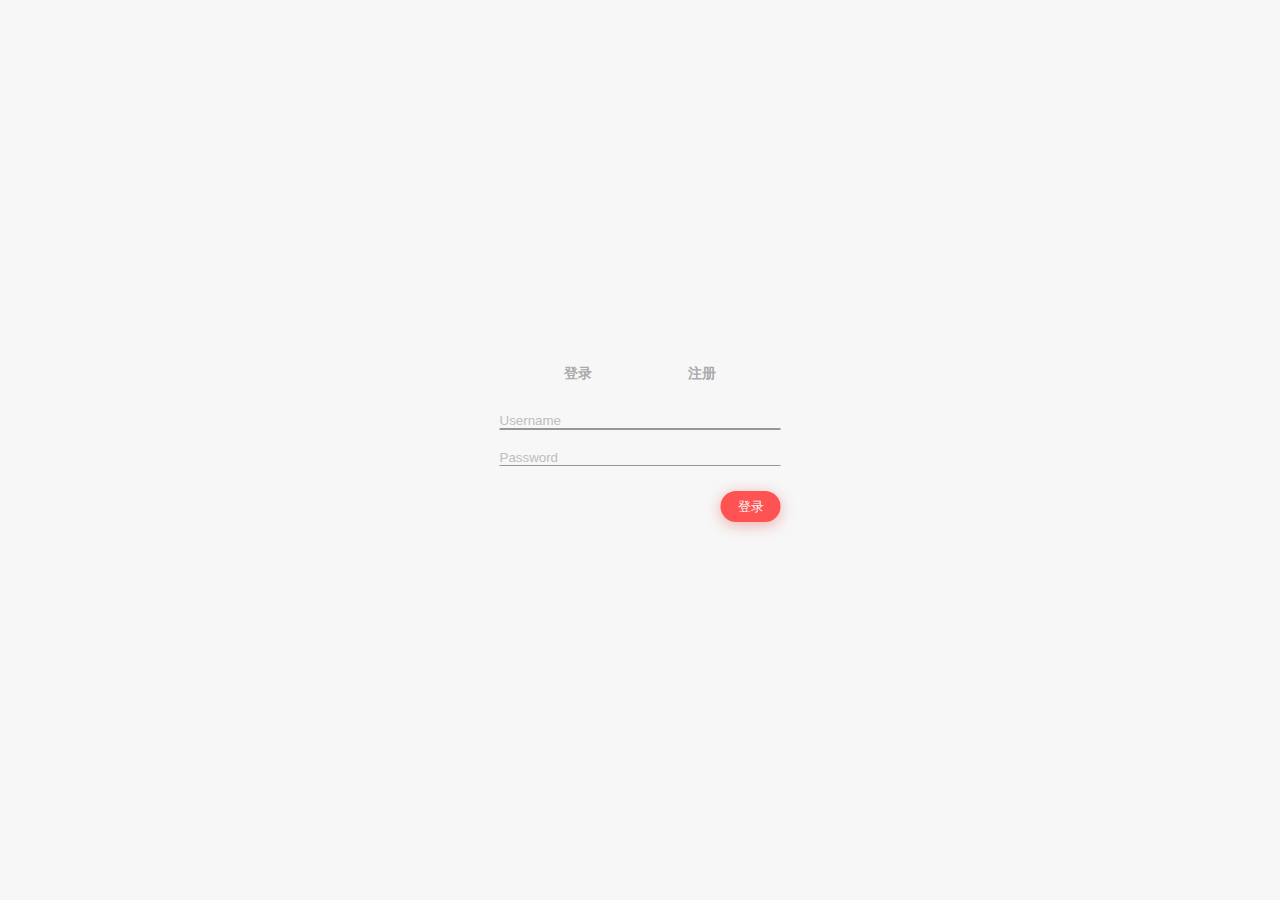
<file: templates/login_view2.html>
<!DOCTYPE html>
<html>
  <head>
    <meta charset="utf-8">
    <meta name="author" content="VinciXie" />
    <meta name="viewport" content="width=device-width, initial-scale=1.0, minimum-scale=1.0, maximum-scale=1.0, user-scalable=no">
    <link rel="stylesheet" media="screen" href="../static/css/style.css">
    <link rel="stylesheet" href="../static/css/login_index.css">
    <title>微瞰智能</title>
  </head>
  <body>
    <div class="my__center">
      <div class="login_box">
        <form class="" action="/login" method="post">
          <div class="login_or_register">
            <span>登录</span>
            <span>注册</span>
          </div>
          <div class="user-name">

            <input type="text" placeholder="Username" name="username" value="">
          </div>
          <div class="password">

            <input type="password" placeholder="Password" name="password" value="">
          </div>
          <div class="login-button">
            <button type="submit" name="button">登录</button>
          </div>
        </form>
      </div>
    </div>
  </body>
</html>
</file>
<file: static/css/login_index.css>
@charset "UTF-8";
/* 禁用iPhone中Safari的字号自动调整 */
html {
  -webkit-text-size-adjust: 100%;
  -ms-text-size-adjust: 100%;
  /* 解决IOS默认滑动很卡的情况 */
  -webkit-overflow-scrolling: touch; }

/* 禁止缩放表单 */
input[type="submit"], input[type="reset"], input[type="button"], input {
  resize: none;
  border: none; }

/* 取消链接高亮  */
body, div, ul, li, ol, h1, h2, h3, h4, h5, h6, input, textarea, select, p, dl, dt, dd, a, img, button, form, table, th, tr, td, tbody, article, aside, details, figcaption, figure, footer, header, hgroup, menu, nav, section {
  -webkit-tap-highlight-color: transparent; }

/* 设置HTML5元素为块 */
article, aside, details, figcaption, figure, footer, header, hgroup, menu, nav, section {
  display: block; }

/* 图片自适应 */
img {
  width: 100%;
  height: auto;
  width: auto\9;
  /* ie8 */
  display: block;
  -ms-interpolation-mode: bicubic;
  /*为了照顾ie图片缩放失真*/ }

/* 初始化 */
body, div, ul, li, ol, h1, h2, h3, h4, h5, h6, input, textarea, select, p, dl, dt, dd, a, img, button, form, table, th, tr, td, tbody, article, aside, details, figcaption, figure, footer, header, hgroup, menu, nav, section {
  margin: 0;
  padding: 0; }

body {
  font: "Microsoft YaHei", "黑体", "宋体", sans-serif;
  color: #555;
  background-color: #ffffff; }

em, i {
  font-style: normal; }

ul, li {
  list-style-type: none; }

strong {
  font-weight: normal; }

.o {
  width: 100%;
  overflow: hidden; }

.clearfix::before,
.clearfix::after {
  content: "";
  display: block;
  visibility: hidden;
  height: 0;
  clear: both; }

.clearfix {
  zoom: 1; }

a {
  text-decoration: none;
  color: #969696; }

p {
  /*font-family: 'san_francisco_displaysemibold';*/ }

a:hover {
  color: none;
  text-decoration: none; }

ul, ol {
  list-style: none; }

h1, h2, h3, h4, h5, h6 {
  font-size: 100%; }

img {
  border: none; }

input {
  outline-style: none; }

.w1 {
  /*width: 100%;*/
  margin: 0 auto; }

.w80 {
  width: 80%; }

.w50 {
  width: 50%; }

.w25 {
  width: 25%; }

.w20 {
  width: 20%; }

.w33 {
  width: 33.333333%; }

.fl {
  float: left; }

.fr {
  float: right; }

.db {
  display: block !important; }

.dn {
  display: none; }

/*单行溢出*/
.one_txt_cut {
  overflow: hidden;
  white-space: nowrap;
  text-overflow: ellipsis; }

/*多行溢出 手机端使用*/
.txt_cut {
  overflow: hidden;
  text-overflow: ellipsis;
  display: -webkit-box;
  -webkit-line-clamp: 2;
  -webkit-box-orient: vertical; }

/*精灵图*/
.my_icons:before {
  content: '';
  background: url(../images/icons/jd-sprites.png) 0 0 no-repeat;
  -webkit-background-size: 200px 200px;
  background-size: 200px 200px; }

/*水平 垂直居中*/
.my__center, .my_center::before {
  position: absolute;
  top: 50%;
  left: 50%;
  -webkit-transform: translate(-50%, -50%);
  transform: translate(-50%, -50%); }

/*垂直居中 不水平*/
.my__center_y, .my_center_y::before {
  position: absolute;
  top: 50%;
  -webkit-transform: translateY(-50%);
  transform: translateY(-50%); }

/*过渡*/
.transition {
  transition: all 0.5s; }

.none {
  display: none; }

/* 禁用iPhone中Safari的字号自动调整 */
html {
  -webkit-text-size-adjust: 100%;
  -ms-text-size-adjust: 100%;
  /* 解决IOS默认滑动很卡的情况 */
  -webkit-overflow-scrolling: touch; }

/* 禁止缩放表单 */
input[type="submit"], input[type="reset"], input[type="button"], input {
  resize: none;
  border: none; }

/* 取消链接高亮  */
body, div, ul, li, ol, h1, h2, h3, h4, h5, h6, input, textarea, select, p, dl, dt, dd, a, img, button, form, table, th, tr, td, tbody, article, aside, details, figcaption, figure, footer, header, hgroup, menu, nav, section {
  -webkit-tap-highlight-color: transparent; }

/* 设置HTML5元素为块 */
article, aside, details, figcaption, figure, footer, header, hgroup, menu, nav, section {
  display: block; }

/* 图片自适应 */
img {
  width: 100%;
  height: auto;
  width: auto\9;
  /* ie8 */
  display: block;
  -ms-interpolation-mode: bicubic;
  /*为了照顾ie图片缩放失真*/ }

/* 初始化 */
body, div, ul, li, ol, h1, h2, h3, h4, h5, h6, input, textarea, select, p, dl, dt, dd, a, img, button, form, table, th, tr, td, tbody, article, aside, details, figcaption, figure, footer, header, hgroup, menu, nav, section {
  margin: 0;
  padding: 0; }

body {
  font: "Microsoft YaHei", "黑体", "宋体", sans-serif;
  color: #555;
  background-color: #ffffff; }

em, i {
  font-style: normal; }

ul, li {
  list-style-type: none; }

strong {
  font-weight: normal; }

.o {
  width: 100%;
  overflow: hidden; }

.clearfix::before,
.clearfix::after {
  content: "";
  display: block;
  visibility: hidden;
  height: 0;
  clear: both; }

.clearfix {
  zoom: 1; }

a {
  text-decoration: none;
  color: #969696; }

p {
  /*font-family: 'san_francisco_displaysemibold';*/ }

a:hover {
  color: none;
  text-decoration: none; }

ul, ol {
  list-style: none; }

h1, h2, h3, h4, h5, h6 {
  font-size: 100%; }

img {
  border: none; }

input {
  outline-style: none; }

.w1 {
  /*width: 100%;*/
  margin: 0 auto; }

.w80 {
  width: 80%; }

.w50 {
  width: 50%; }

.w25 {
  width: 25%; }

.w20 {
  width: 20%; }

.w33 {
  width: 33.333333%; }

.fl {
  float: left; }

.fr {
  float: right; }

.db {
  display: block !important; }

.dn {
  display: none; }

/*单行溢出*/
.one_txt_cut {
  overflow: hidden;
  white-space: nowrap;
  text-overflow: ellipsis; }

/*多行溢出 手机端使用*/
.txt_cut {
  overflow: hidden;
  text-overflow: ellipsis;
  display: -webkit-box;
  -webkit-line-clamp: 2;
  -webkit-box-orient: vertical; }

/*精灵图*/
.my_icons:before {
  content: '';
  background: url(../images/icons/jd-sprites.png) 0 0 no-repeat;
  -webkit-background-size: 200px 200px;
  background-size: 200px 200px; }

/*水平 垂直居中*/
.my__center, .my_center::before {
  position: absolute;
  top: 50%;
  left: 50%;
  -webkit-transform: translate(-50%, -50%);
  transform: translate(-50%, -50%); }

/*垂直居中 不水平*/
.my__center_y, .my_center_y::before {
  position: absolute;
  top: 50%;
  -webkit-transform: translateY(-50%);
  transform: translateY(-50%); }

/*过渡*/
.transition {
  transition: all 0.5s; }

.none {
  display: none; }

body {
  background-color: #f7f7f7; }

.login_box {
  width: 281px;
  height: 170px; }
  .login_box .login_or_register {
    text-align: center;
    margin-bottom: 30px; }
    .login_box .login_or_register span {
      opacity: 0.8;
      font-size: 14px;
      font-weight: bold;
      color: #979797;
      cursor: pointer; }
      .login_box .login_or_register span:hover {
        color: #ff5252; }
    .login_box .login_or_register span + span {
      margin-left: 92px; }
  .login_box .user-name, .login_box .password {
    margin-bottom: 20px;
    width: 281px; }
    .login_box .user-name input, .login_box .password input {
      width: 100%;
      background-color: #f7f7f7;
      border-bottom: 2px solid #979797; }
    .login_box .user-name input::-webkit-input-placeholder, .login_box .password input::-webkit-input-placeholder {
      color: #bdbdbd; }
    .login_box .user-name input:-moz-placeholder, .login_box .password input:-moz-placeholder {
      color: #bdbdbd; }
    .login_box .user-name input::-moz-placeholder, .login_box .password input::-moz-placeholder {
      color: #bdbdbd; }
    .login_box .user-name input:-ms-input-placeholder, .login_box .password input:-ms-input-placeholder {
      color: #bdbdbd; }
  .login_box .password input {
    border-bottom: 1px solid #979797; }
  .login_box .login-button {
    margin-top: 25px;
    text-align: right; }

.login-button button:hover {
  box-shadow: 0 9px 15px 0 rgba(220, 3, 3, 0.3);
  transform: translateY(-6px); }
.login-button button {
  border: none;
  background: #ff5252;
  border-radius: 98px;
  width: 60px;
  height: 31px;
  box-shadow: 0 3px 15px 0 rgba(220, 3, 3, 0.3);
  color: #f7f7f7;
  cursor: pointer;
  transition: all 0.5s; }

/*# sourceMappingURL=login_index.css.map */
</file>
<file: static/css/style.css>
/* =============================================================================
   HTML5 CSS Reset Minified - Eric Meyer
   ========================================================================== */

html,body,div,span,object,iframe,h1,h2,h3,h4,h5,h6,p,blockquote,pre,abbr,address,cite,code,del,dfn,em,img,ins,kbd,q,samp,small,strong,sub,sup,var,b,i,dl,dt,dd,ol,ul,li,fieldset,form,label,legend,table,caption,tbody,tfoot,thead,tr,th,td,article,aside,canvas,details,figcaption,figure,footer,header,hgroup,menu,nav,section,summary,time,mark,audio,video{margin:0;padding:0;border:0;outline:0;font-size:100%;vertical-align:baseline;background:transparent}
body{line-height:1}
article,aside,details,figcaption,figure,footer,header,hgroup,menu,nav,section{display:block}
nav ul{list-style:none}
blockquote,q{quotes:none}
blockquote:before,blockquote:after,q:before,q:after{content:none}
a{margin:0;padding:0;font-size:100%;vertical-align:baseline;background:transparent;text-decoration:none}
mark{background-color:#ff9;color:#000;font-style:italic;font-weight:bold}
del{text-decoration:line-through}
abbr[title],dfn[title]{border-bottom:1px dotted;cursor:help}
table{border-collapse:collapse;border-spacing:0}
hr{display:block;height:1px;border:0;border-top:1px solid #ccc;margin:1em 0;padding:0}
input,select{vertical-align:middle}
li{list-style:none}


/* =============================================================================
   My CSS
   ========================================================================== */

/* ---- base ---- */

html,body{
	width:100%;
	height:100%;
	background:#f4f4f4;
}

html{
  -webkit-tap-highlight-color: #62657e;
}

body{
  font:normal 75% Arial, Helvetica, sans-serif;
}

canvas{
  display:block;
  vertical-align:bottom;
}


/* ---- stats.js ---- */

.count-particles{
  background: #62657e;
  position: absolute;
  top: 48px;
  left: 0;
  width: 80px;
  color: #13E8E9;
  font-size: .8em;
  text-align: left;
  text-indent: 4px;
  line-height: 14px;
  padding-bottom: 2px;
  font-family: Helvetica, Arial, sans-serif;
  font-weight: bold;
}

.js-count-particles{
  font-size: 1.1em;
}

#stats,
.count-particles{
  -webkit-user-select: none;
  margin-top: 5px;
  margin-left: 5px;
}

#stats{
  border-radius: 3px 3px 0 0;
  overflow: hidden;
}

.count-particles{
  border-radius: 0 0 3px 3px;
}


/* ---- particles.js container ---- */

#particles-js{
	background-color: #f4f4f4;
	background-image: url(style.css);
	background-size: cover;
	background-position: 50% 50%;
	background-repeat: no-repeat;
	overflow: hidden;
	border-radius: 50%;
	border-color: rgb(253, 253, 253);
	height: 100%;
    width: 100%;
}
</file>
